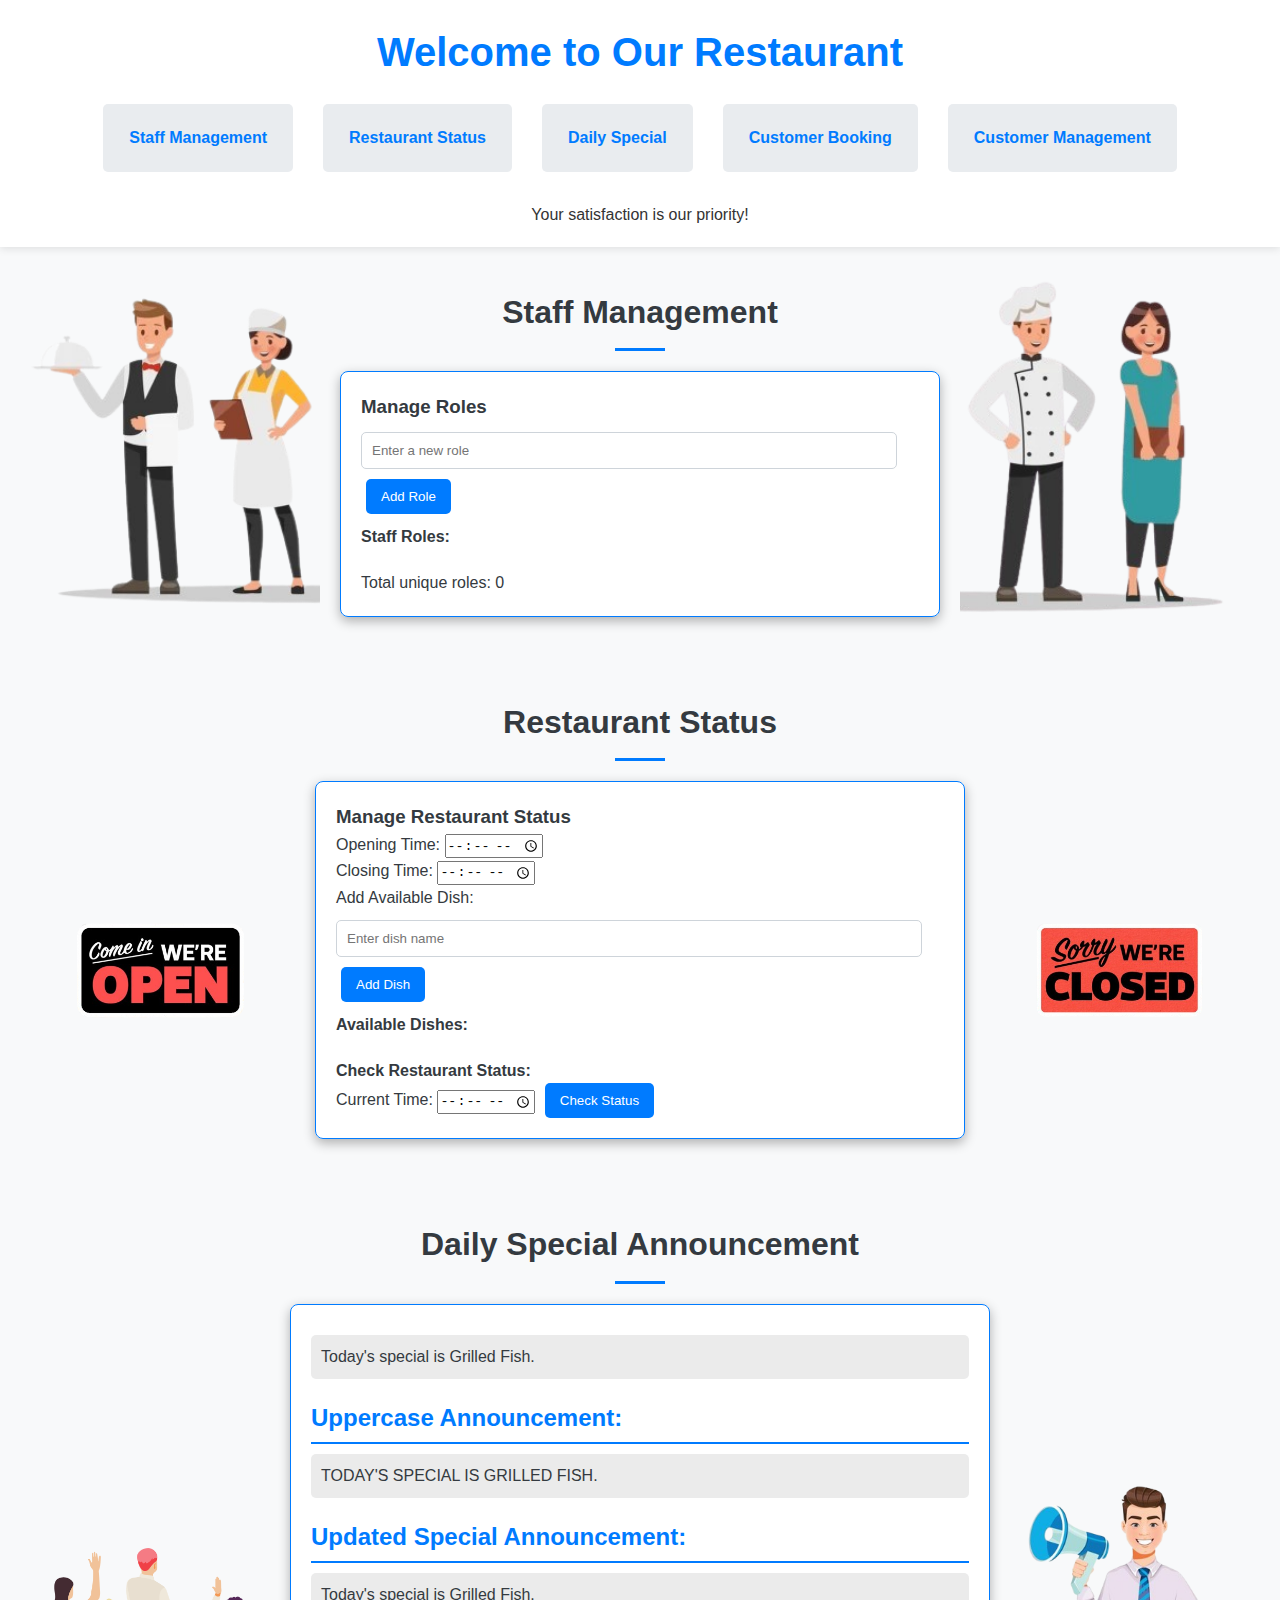
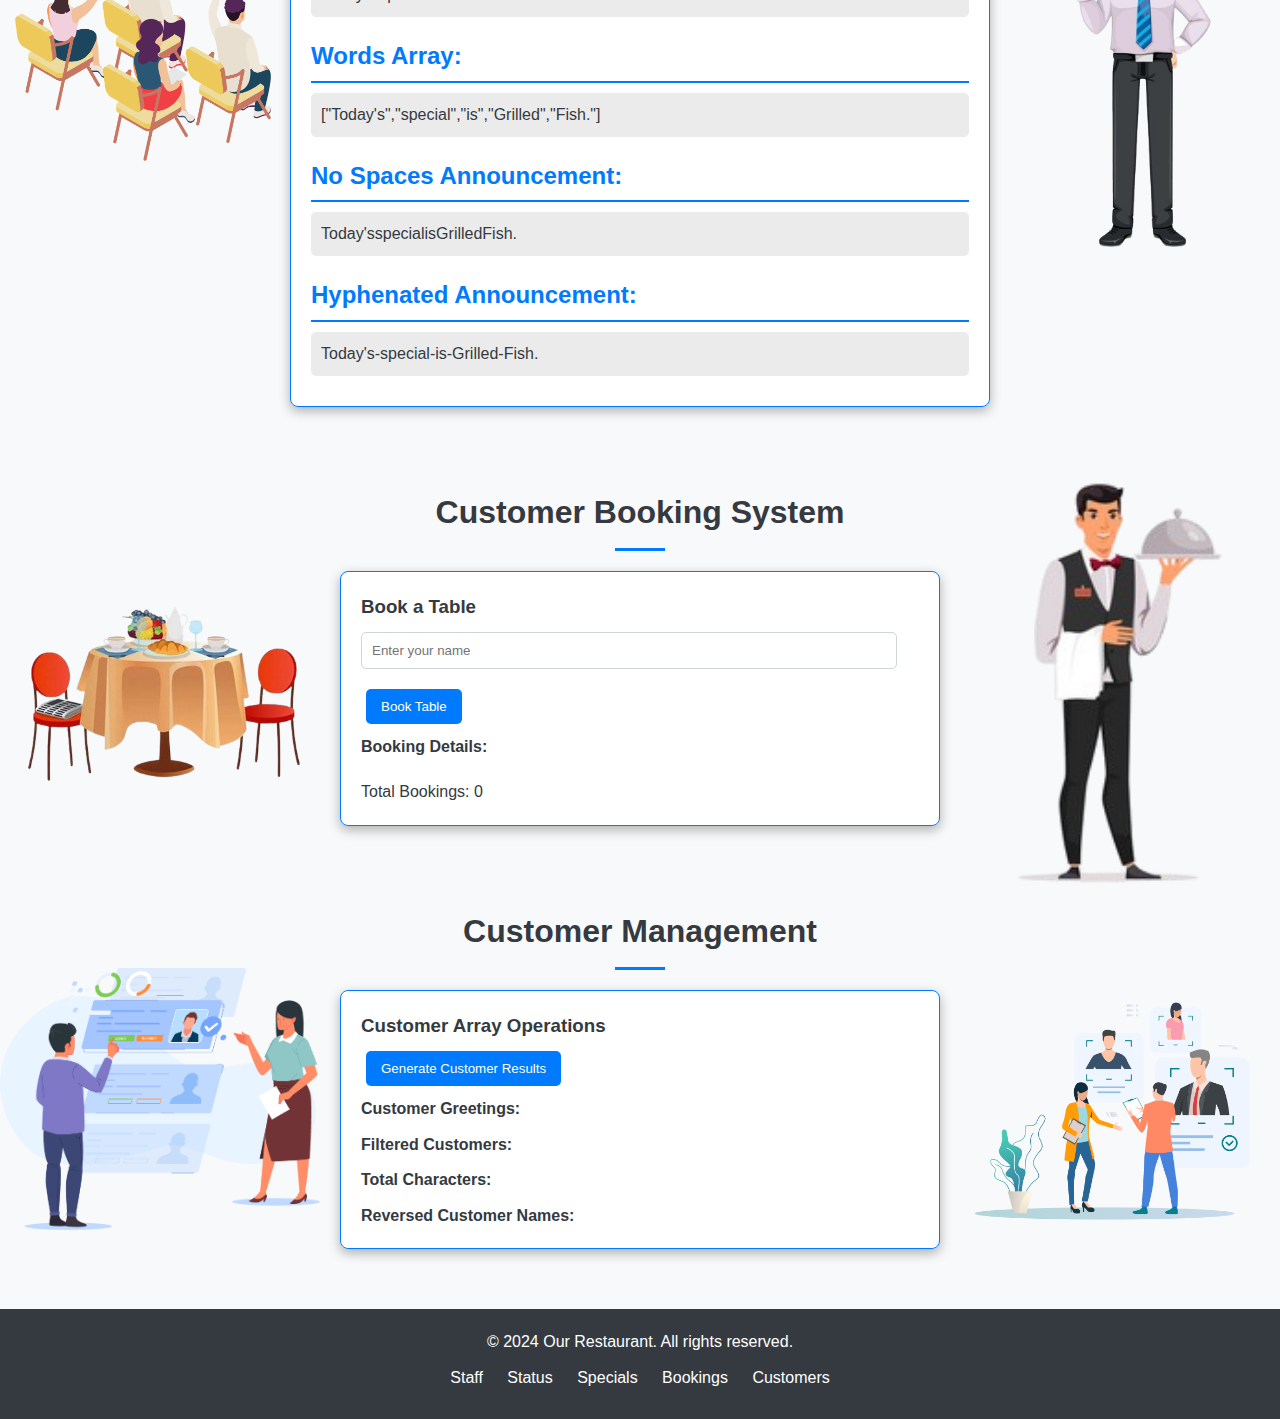
<file: index.html>
<!DOCTYPE html>
<html lang="en">
  <head>
    <meta charset="UTF-8" />
    <meta name="viewport" content="width=device-width, initial-scale=1.0" />
    <title>Restaurant Management System</title>
    <link rel="stylesheet" href="style.css" />
  </head>
  <body>
    <header>
      <div class="header-container">
        <a href="#">
          <h1>Welcome to Our Restaurant</h1>
        </a>
        <nav>
          <ul class="header-sections">
            <li>
              <a href="./staff-management.html">Staff Management</a>
            </li>
            <li>
              <a href="./restaurant-status.html">Restaurant Status</a>
            </li>
            <li>
              <a href="./special-announcement.html">Daily Special</a>
            </li>
            <li>
              <a href="./customer-booking.html">Customer Booking</a>
            </li>
            <li>
              <a href="./customer-management.html">Customer Management</a>
            </li>
          </ul>
        </nav>
      </div>
      <div class="header-subtitle">
        <p>Your satisfaction is our priority!</p>
      </div>
    </header>

    <main id="main-content">
      <section id="staff-management">
        <h2>Staff Management</h2>
        <div class="container">
          <h3>Manage Roles</h3>
          <input type="text" id="roleInput" placeholder="Enter a new role" />
          <button id="addRoleBtn">Add Role</button>
          <h4>Staff Roles:</h4>
          <ul id="roleList"></ul>
          <p id="roleCount">Total unique roles: 0</p>
          <p id="roleCheckResult"></p>
        </div>
      </section>

      <section id="restaurant-status">
        <h2>Restaurant Status</h2>
        <div class="container">
          <h3>Manage Restaurant Status</h3>
          <div>
            <label for="openingTime">Opening Time:</label>
            <input type="time" id="openingTime" />
          </div>
          <div>
            <label for="closingTime">Closing Time:</label>
            <input type="time" id="closingTime" />
          </div>
          <div>
            <label for="dishName">Add Available Dish:</label>
            <input type="text" id="dishName" placeholder="Enter dish name" />
            <button id="addDishBtn">Add Dish</button>
          </div>
          <h4>Available Dishes:</h4>
          <ul id="dishList"></ul>
          <h4>Check Restaurant Status:</h4>
          <div>
            <label for="currentTime">Current Time:</label>
            <input type="time" id="currentTime" />
            <button id="checkStatusBtn">Check Status</button>
            <p id="statusResult"></p>
          </div>
        </div>
      </section>

      <section id="special-announcement">
        <h2>Daily Special Announcement</h2>
        <div class="container">
          <p id="specialAnnouncement"></p>
          <h3>Uppercase Announcement:</h3>
          <p id="uppercaseAnnouncement"></p>
          <h3>Updated Special Announcement:</h3>
          <p id="updatedSpecial"></p>
          <h3>Words Array:</h3>
          <p id="wordsArray"></p>
          <h3>No Spaces Announcement:</h3>
          <p id="noSpacesAnnouncement"></p>
          <h3>Hyphenated Announcement:</h3>
          <p id="hyphenatedAnnouncement"></p>
        </div>
      </section>

      <section id="customer-booking">
        <h2>Customer Booking System</h2>
        <div class="container">
          <h3>Book a Table</h3>
          <input type="text" id="customerName" placeholder="Enter your name" />
          <button id="bookTableBtn">Book Table</button>
          <h4>Booking Details:</h4>
          <ul id="bookingList"></ul>
          <p id="bookingCount">Total Bookings: 0</p>
        </div>
      </section>

      <section id="customer-management">
        <h2>Customer Management</h2>
        <div class="container">
          <h3>Customer Array Operations</h3>
          <button id="generateResultsBtn">Generate Customer Results</button>
          <h4>Customer Greetings:</h4>
          <pre id="greetingsOutput"></pre>
          <h4>Filtered Customers:</h4>
          <pre id="filteredOutput"></pre>
          <h4>Total Characters:</h4>
          <p id="totalCharactersOutput"></p>
          <h4>Reversed Customer Names:</h4>
          <pre id="reversedOutput"></pre>
        </div>
      </section>
    </main>

    <footer>
      <div class="footer-container">
        <p>&copy; 2024 Our Restaurant. All rights reserved.</p>
        <div class="footer-links">
          <a href="./staff-management.html">Staff</a>
          <a href="./restaurant-status.html">Status</a>
          <a href="./special-announcement.html">Specials</a>
          <a href="./customer-booking.html">Bookings</a>
          <a href="./customer-management.html">Customers</a>
        </div>
      </div>
    </footer>

    <div id="errorModal" class="modal">
      <div class="modal-content">
        <span class="close-btn">&times;</span>
        <p id="errorMessage"></p>
      </div>
    </div>

    <script src="js/staffManagementScript.js"></script>
    <script src="js/restaurantStatusScript.js"></script>
    <script src="js/specialAnnouncementScript.js"></script>
    <script src="js/customerBookingScript.js"></script>
    <script src="js/customerManagementScript.js"></script>
  </body>
</html>
</file>
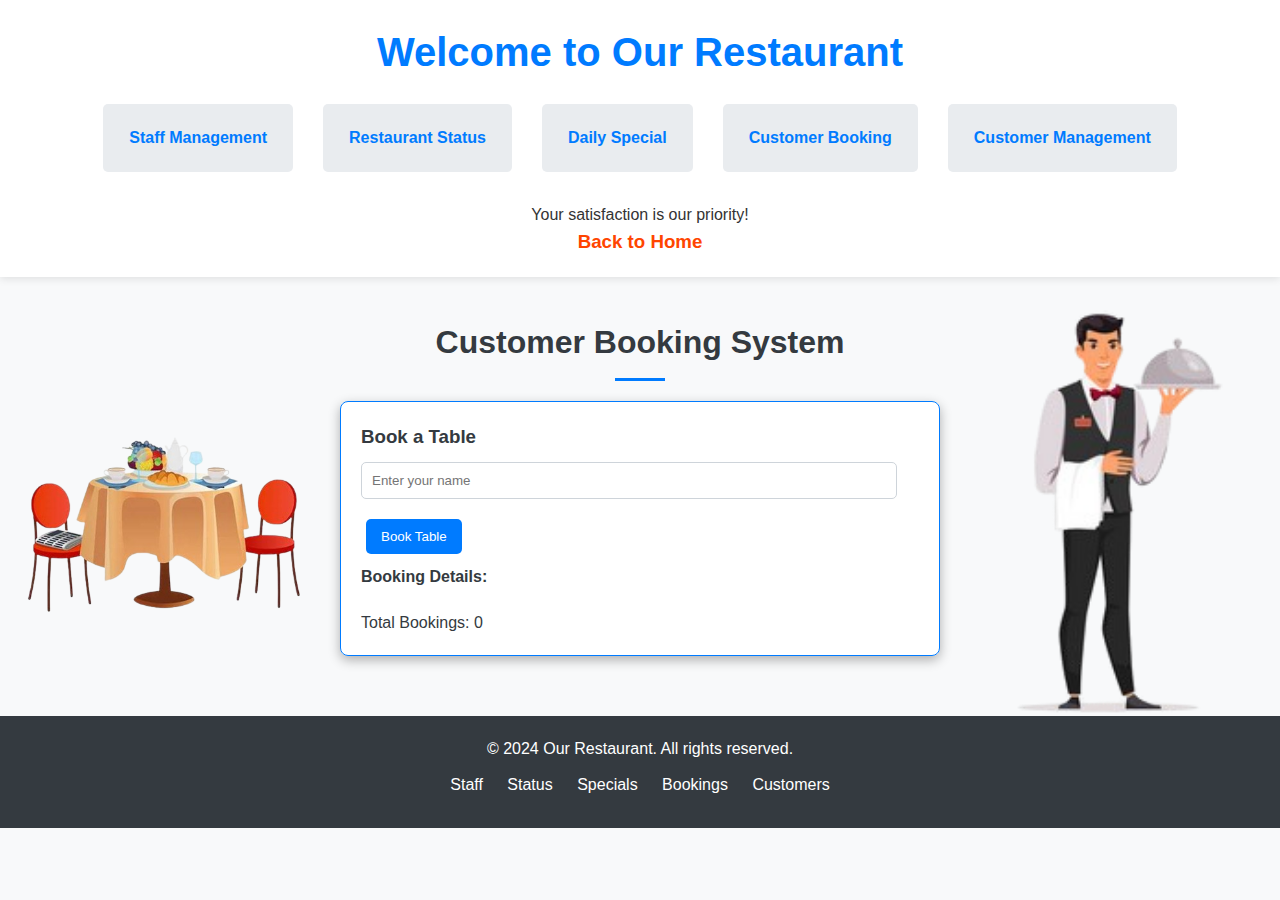
<file: customer-booking.html>
<!DOCTYPE html>
<html lang="en">
  <head>
    <meta charset="UTF-8" />
    <meta name="viewport" content="width=device-width, initial-scale=1.0" />
    <title>Restaurant Management System</title>
    <link rel="stylesheet" href="style.css" />
  </head>
  <body>
    <header>
      <div class="header-container">
        <h1>Welcome to Our Restaurant</h1>
        <nav>
          <ul class="header-sections">
            <li>
              <a href="./staff-management.html">Staff Management</a>
            </li>
            <li>
              <a href="./restaurant-status.html">Restaurant Status</a>
            </li>
            <li>
              <a href="./special-announcement.html">Daily Special</a>
            </li>
            <li>
              <a href="./customer-booking.html">Customer Booking</a>
            </li>
            <li>
              <a href="./customer-management.html">Customer Management</a>
            </li>
          </ul>
        </nav>
      </div>
      <div class="header-subtitle">
        <p>Your satisfaction is our priority!</p>
      </div>
      <a href="./index.html">
        <h3>Back to Home</h3>
      </a>
    </header>

    <main id="main-content">
      <section id="customer-booking">
        <h2>Customer Booking System</h2>
        <div class="container">
          <h3>Book a Table</h3>
          <input type="text" id="customerName" placeholder="Enter your name" />
          <button id="bookTableBtn">Book Table</button>
          <h4>Booking Details:</h4>
          <ul id="bookingList"></ul>
          <p id="bookingCount">Total Bookings: 0</p>
        </div>
      </section>
    </main>

    <footer>
      <div class="footer-container">
        <p>&copy; 2024 Our Restaurant. All rights reserved.</p>
        <div class="footer-links">
          <a href="./staff-management.html">Staff</a>
          <a href="./restaurant-status.html">Status</a>
          <a href="./special-announcement.html">Specials</a>
          <a href="./customer-booking.html">Bookings</a>
          <a href="./customer-management.html">Customers</a>
        </div>
      </div>
    </footer>

    <div id="errorModal" class="modal">
      <div class="modal-content">
        <span class="close-btn">&times;</span>
        <p id="errorMessage"></p>
      </div>
    </div>

    <script src="js/customerBookingScript.js"></script>
  </body>
</html>
</file>
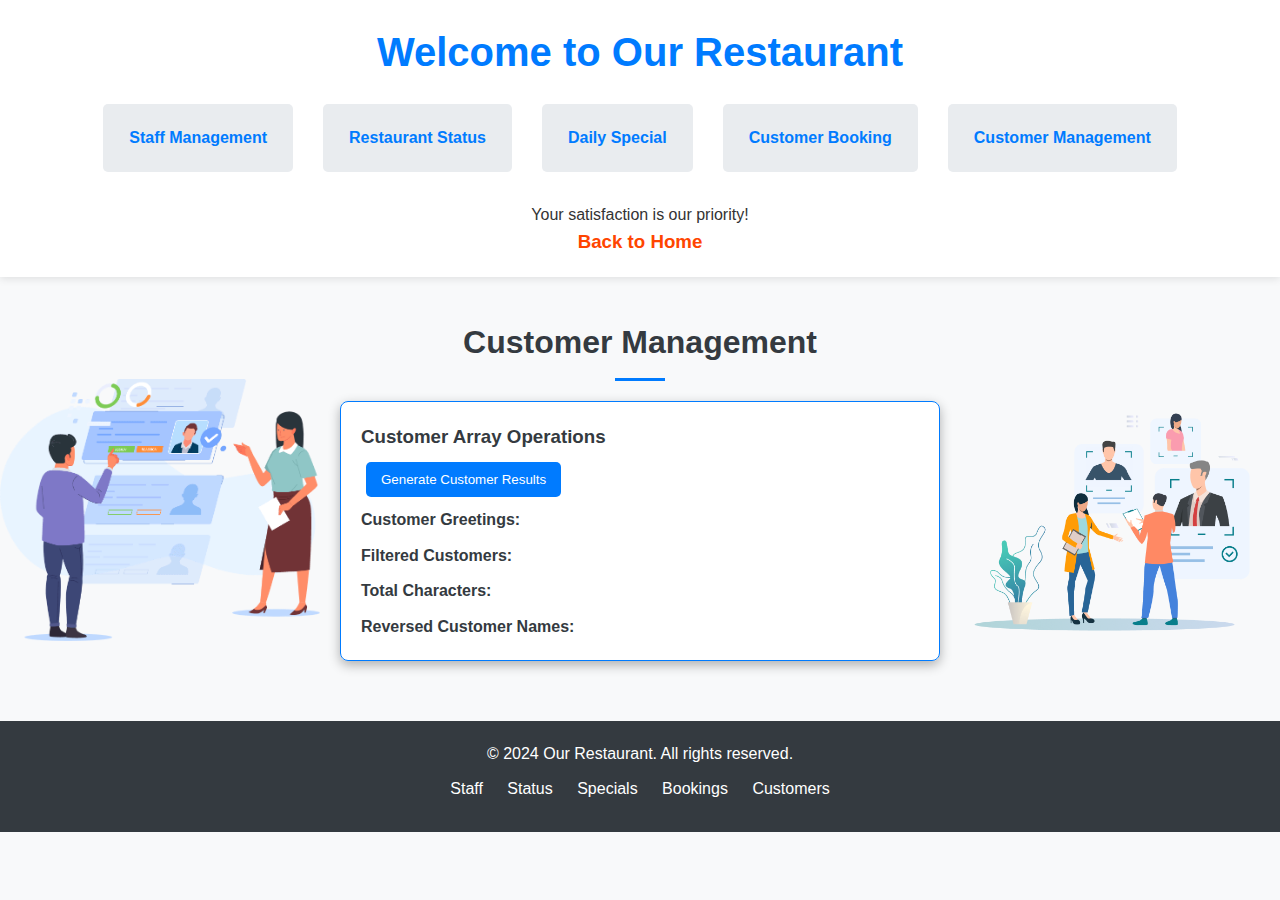
<file: customer-management.html>
<!DOCTYPE html>
<html lang="en">
  <head>
    <meta charset="UTF-8" />
    <meta name="viewport" content="width=device-width, initial-scale=1.0" />
    <title>Restaurant Management System</title>
    <link rel="stylesheet" href="style.css" />
  </head>
  <body>
    <header>
      <div class="header-container">
        <h1>Welcome to Our Restaurant</h1>
        <nav>
          <ul class="header-sections">
            <li>
              <a href="./staff-management.html">Staff Management</a>
            </li>
            <li>
              <a href="./restaurant-status.html">Restaurant Status</a>
            </li>
            <li>
              <a href="./special-announcement.html">Daily Special</a>
            </li>
            <li>
              <a href="./customer-booking.html">Customer Booking</a>
            </li>
            <li>
              <a href="./customer-management.html">Customer Management</a>
            </li>
          </ul>
        </nav>
      </div>
      <div class="header-subtitle">
        <p>Your satisfaction is our priority!</p>
      </div>
      <a href="./index.html">
        <h3>Back to Home</h3>
      </a>
    </header>

    <main id="main-content">
      <section id="customer-management">
        <h2>Customer Management</h2>
        <div class="container">
          <h3>Customer Array Operations</h3>
          <button id="generateResultsBtn">Generate Customer Results</button>
          <h4>Customer Greetings:</h4>
          <pre id="greetingsOutput"></pre>
          <h4>Filtered Customers:</h4>
          <pre id="filteredOutput"></pre>
          <h4>Total Characters:</h4>
          <p id="totalCharactersOutput"></p>
          <h4>Reversed Customer Names:</h4>
          <pre id="reversedOutput"></pre>
        </div>
      </section>
    </main>

    <footer>
      <div class="footer-container">
        <p>&copy; 2024 Our Restaurant. All rights reserved.</p>
        <div class="footer-links">
          <a href="./staff-management.html">Staff</a>
          <a href="./restaurant-status.html">Status</a>
          <a href="./special-announcement.html">Specials</a>
          <a href="./customer-booking.html">Bookings</a>
          <a href="./customer-management.html">Customers</a>
        </div>
      </div>
    </footer>

    <div id="errorModal" class="modal">
      <div class="modal-content">
        <span class="close-btn">&times;</span>
        <p id="errorMessage"></p>
      </div>
    </div>

    <script src="js/customerManagementScript.js"></script>
  </body>
</html>
</file>
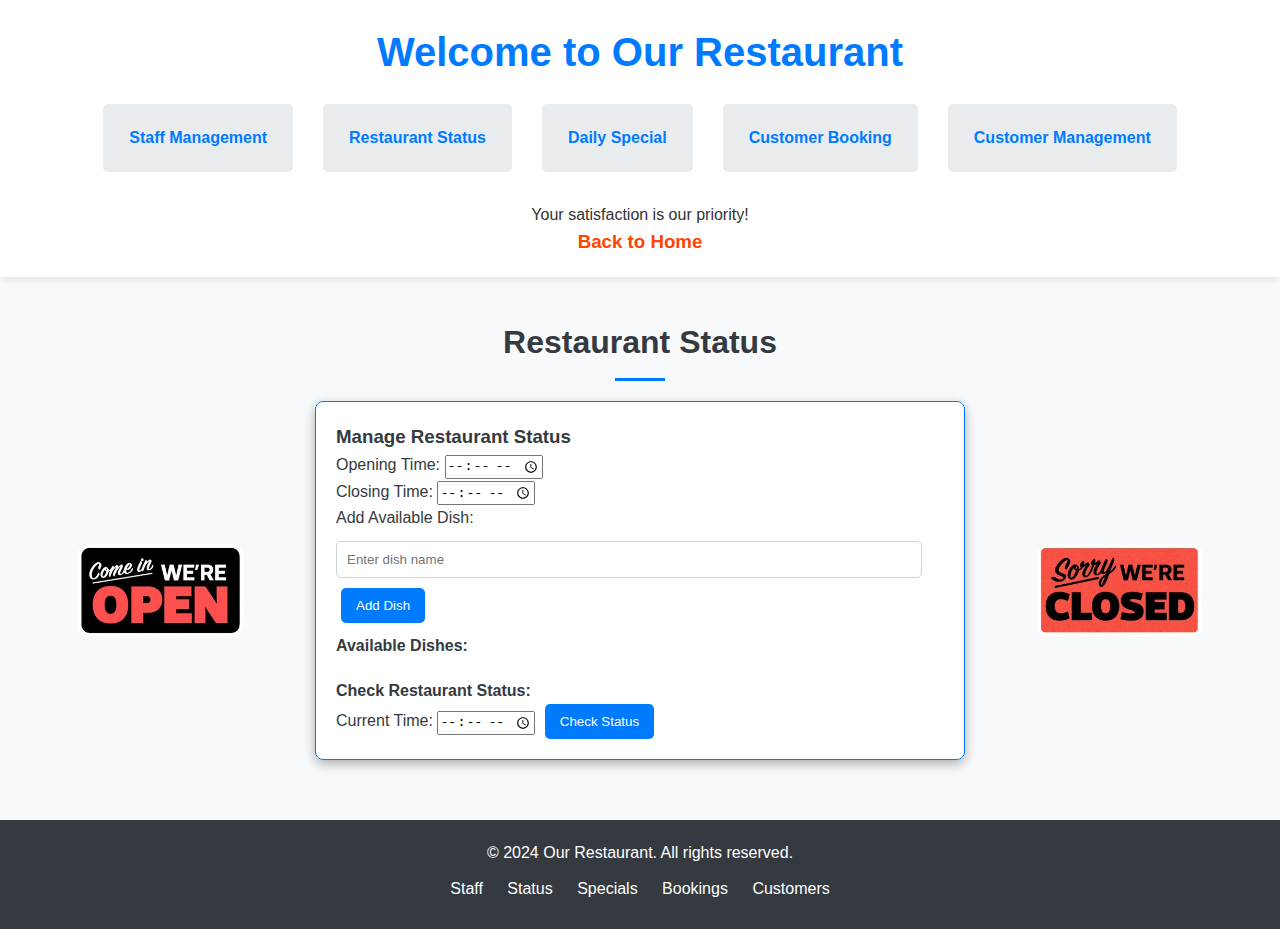
<file: restaurant-status.html>
<!DOCTYPE html>
<html lang="en">
  <head>
    <meta charset="UTF-8" />
    <meta name="viewport" content="width=device-width, initial-scale=1.0" />
    <title>Restaurant Management System</title>
    <link rel="stylesheet" href="style.css" />
  </head>
  <body>
    <header>
      <div class="header-container">
        <h1>Welcome to Our Restaurant</h1>
        <nav>
          <ul class="header-sections">
            <li>
              <a href="./staff-management.html">Staff Management</a>
            </li>
            <li>
              <a href="./restaurant-status.html">Restaurant Status</a>
            </li>
            <li>
              <a href="./special-announcement.html">Daily Special</a>
            </li>
            <li>
              <a href="./customer-booking.html">Customer Booking</a>
            </li>
            <li>
              <a href="./customer-management.html">Customer Management</a>
            </li>
          </ul>
        </nav>
      </div>
      <div class="header-subtitle">
        <p>Your satisfaction is our priority!</p>
      </div>
      <a href="./index.html">
        <h3>Back to Home</h3>
      </a>
    </header>

    <main id="main-content">
      <section id="restaurant-status">
        <h2>Restaurant Status</h2>
        <div class="container">
          <h3>Manage Restaurant Status</h3>
          <div>
            <label for="openingTime">Opening Time:</label>
            <input type="time" id="openingTime" />
          </div>
          <div>
            <label for="closingTime">Closing Time:</label>
            <input type="time" id="closingTime" />
          </div>
          <div>
            <label for="dishName">Add Available Dish:</label>
            <input type="text" id="dishName" placeholder="Enter dish name" />
            <button id="addDishBtn">Add Dish</button>
          </div>
          <h4>Available Dishes:</h4>
          <ul id="dishList"></ul>
          <h4>Check Restaurant Status:</h4>
          <div>
            <label for="currentTime">Current Time:</label>
            <input type="time" id="currentTime" />
            <button id="checkStatusBtn">Check Status</button>
            <p id="statusResult"></p>
          </div>
        </div>
      </section>
    </main>

    <footer>
      <div class="footer-container">
        <p>&copy; 2024 Our Restaurant. All rights reserved.</p>
        <div class="footer-links">
          <a href="./staff-management.html">Staff</a>
          <a href="./restaurant-status.html">Status</a>
          <a href="./special-announcement.html">Specials</a>
          <a href="./customer-booking.html">Bookings</a>
          <a href="./customer-management.html">Customers</a>
        </div>
      </div>
    </footer>

    <div id="errorModal" class="modal">
      <div class="modal-content">
        <span class="close-btn">&times;</span>
        <p id="errorMessage"></p>
      </div>
    </div>

    <script src="js/restaurantStatusScript.js"></script>
  </body>
</html>
</file>
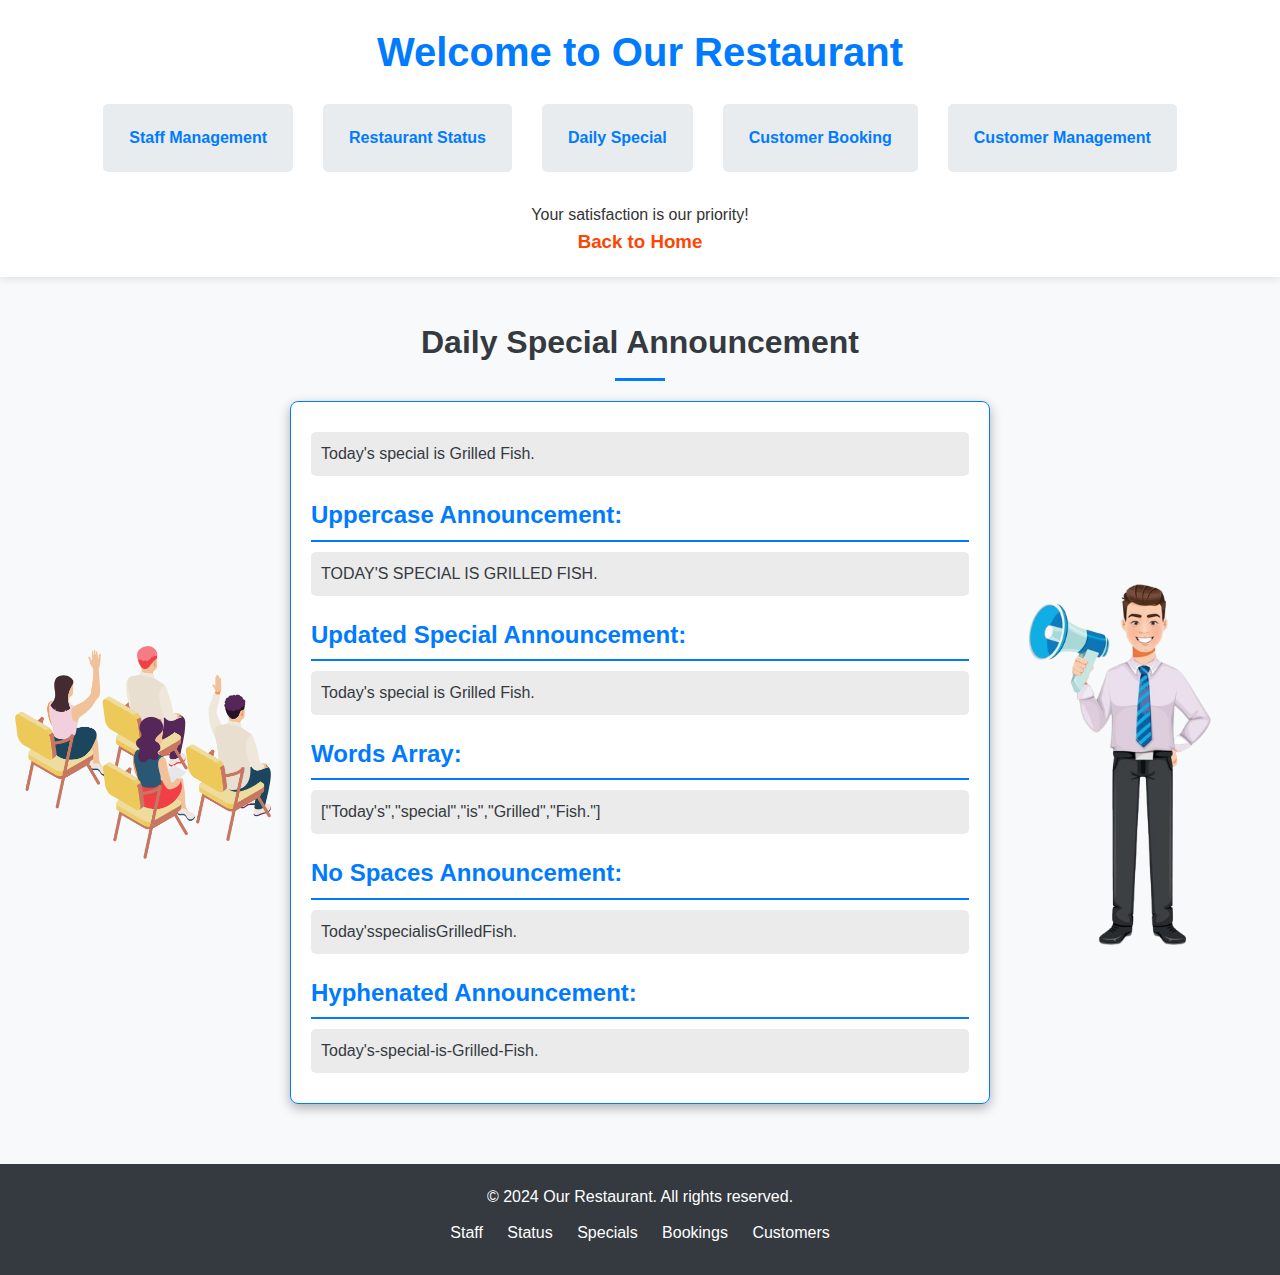
<file: special-announcement.html>
<!DOCTYPE html>
<html lang="en">
  <head>
    <meta charset="UTF-8" />
    <meta name="viewport" content="width=device-width, initial-scale=1.0" />
    <title>Restaurant Management System</title>
    <link rel="stylesheet" href="style.css" />
  </head>
  <body>
    <header>
      <div class="header-container">
        <h1>Welcome to Our Restaurant</h1>
        <nav>
          <ul class="header-sections">
            <li>
              <a href="./staff-management.html">Staff Management</a>
            </li>
            <li>
              <a href="./restaurant-status.html">Restaurant Status</a>
            </li>
            <li>
              <a href="./special-announcement.html">Daily Special</a>
            </li>
            <li>
              <a href="./customer-booking.html">Customer Booking</a>
            </li>
            <li>
              <a href="./customer-management.html">Customer Management</a>
            </li>
          </ul>
        </nav>
      </div>
      <div class="header-subtitle">
        <p>Your satisfaction is our priority!</p>
      </div>
      <a href="./index.html">
        <h3>Back to Home</h3>
      </a>
    </header>

    <main id="main-content">
      <section id="special-announcement">
        <h2>Daily Special Announcement</h2>
        <div class="container">
          <p id="specialAnnouncement"></p>
          <h3>Uppercase Announcement:</h3>
          <p id="uppercaseAnnouncement"></p>
          <h3>Updated Special Announcement:</h3>
          <p id="updatedSpecial"></p>
          <h3>Words Array:</h3>
          <p id="wordsArray"></p>
          <h3>No Spaces Announcement:</h3>
          <p id="noSpacesAnnouncement"></p>
          <h3>Hyphenated Announcement:</h3>
          <p id="hyphenatedAnnouncement"></p>
        </div>
      </section>
    </main>

    <footer>
      <div class="footer-container">
        <p>&copy; 2024 Our Restaurant. All rights reserved.</p>
        <div class="footer-links">
          <a href="./staff-management.html">Staff</a>
          <a href="./restaurant-status.html">Status</a>
          <a href="./special-announcement.html">Specials</a>
          <a href="./customer-booking.html">Bookings</a>
          <a href="./customer-management.html">Customers</a>
        </div>
      </div>
    </footer>

    <div id="errorModal" class="modal">
      <div class="modal-content">
        <span class="close-btn">&times;</span>
        <p id="errorMessage"></p>
      </div>
    </div>

    <script src="js/specialAnnouncementScript.js"></script>
  </body>
</html>
</file>
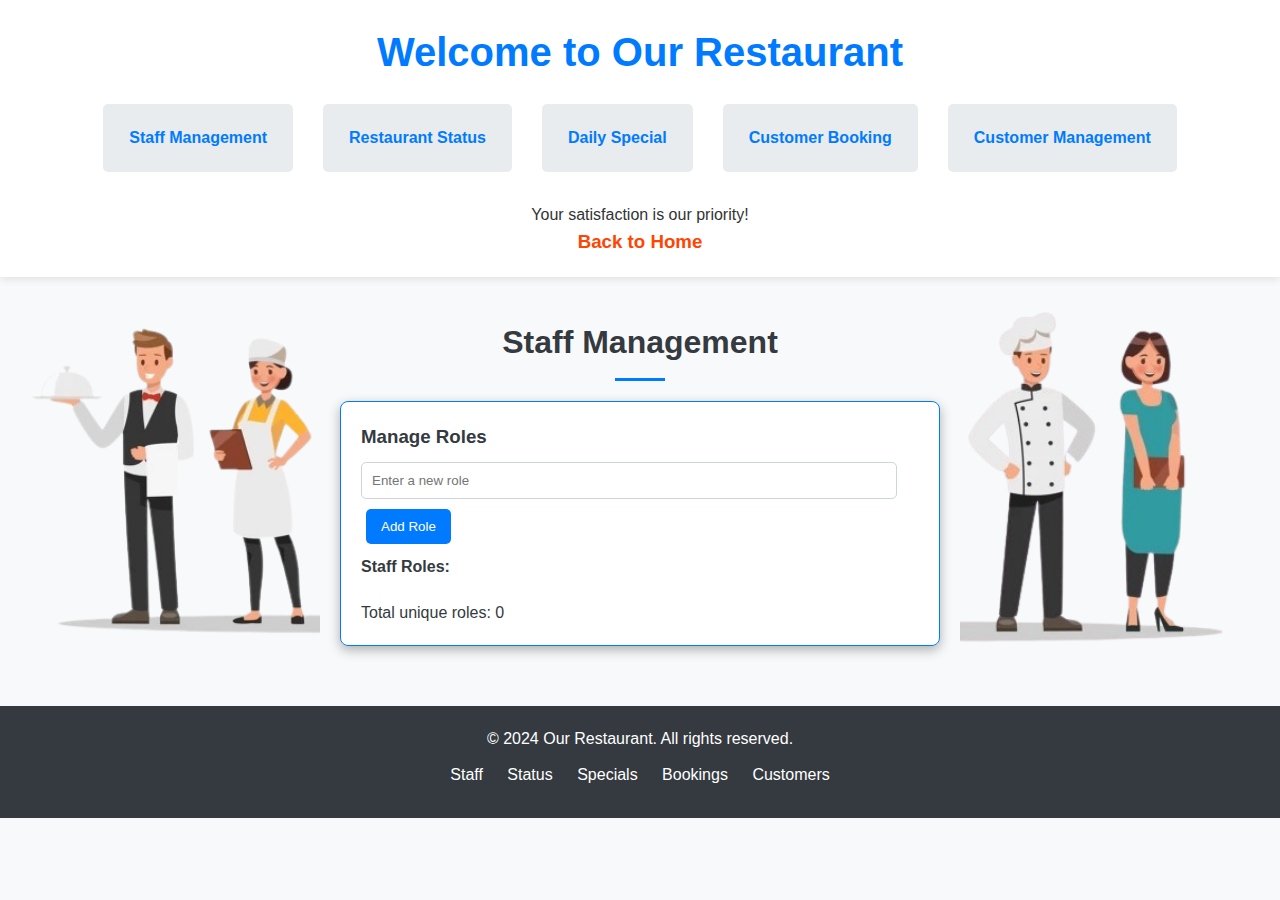
<file: staff-management.html>
<!DOCTYPE html>
<html lang="en">
  <head>
    <meta charset="UTF-8" />
    <meta name="viewport" content="width=device-width, initial-scale=1.0" />
    <title>Restaurant Management System</title>
    <link rel="stylesheet" href="style.css" />
  </head>
  <body>
    <header>
      <div class="header-container">
        <h1>Welcome to Our Restaurant</h1>
        <nav>
          <ul class="header-sections">
            <li>
              <a href="./staff-management.html">Staff Management</a>
            </li>
            <li>
              <a href="./restaurant-status.html">Restaurant Status</a>
            </li>
            <li>
              <a href="./special-announcement.html">Daily Special</a>
            </li>
            <li>
              <a href="./customer-booking.html">Customer Booking</a>
            </li>
            <li>
              <a href="./customer-management.html">Customer Management</a>
            </li>
          </ul>
        </nav>
      </div>
      <div class="header-subtitle">
        <p>Your satisfaction is our priority!</p>
      </div>
      <a href="./index.html">
        <h3>Back to Home</h3>
      </a>
    </header>

    <main id="main-content">
      <section id="staff-management">
        <h2>Staff Management</h2>
        <div class="container">
          <h3>Manage Roles</h3>
          <input type="text" id="roleInput" placeholder="Enter a new role" />
          <button id="addRoleBtn">Add Role</button>
          <h4>Staff Roles:</h4>
          <ul id="roleList"></ul>
          <p id="roleCount">Total unique roles: 0</p>
          <p id="roleCheckResult"></p>
        </div>
      </section>
    </main>

    <footer>
      <div class="footer-container">
        <p>&copy; 2024 Our Restaurant. All rights reserved.</p>
        <div class="footer-links">
          <a href="./staff-management.html">Staff</a>
          <a href="./restaurant-status.html">Status</a>
          <a href="./special-announcement.html">Specials</a>
          <a href="./customer-booking.html">Bookings</a>
          <a href="./customer-management.html">Customers</a>
        </div>
      </div>
    </footer>

    <div id="errorModal" class="modal">
      <div class="modal-content">
        <span class="close-btn">&times;</span>
        <p id="errorMessage"></p>
      </div>
    </div>

    <script src="js/staffManagementScript.js"></script>
  </body>
</html>
</file>
<file: style.css>
/* Global Styles */
* {
  margin: 0;
  padding: 0;
  box-sizing: border-box;
}

body {
  font-family: Arial, sans-serif;
  line-height: 1.6;
  background-color: #f8f9fa;
}

/* Header Styles */
header {
  background-color: #ffffff;
  color: #333;
  padding: 20px 0;
  text-align: center;
  box-shadow: 0 2px 8px rgba(0, 0, 0, 0.1);
  display: flex;
  flex-direction: column;
  align-items: center;
}

header h1 {
  font-size: 2.5em;
  margin-bottom: 10px;
}

header a {
  color: orangered;
  text-decoration: none;
}

.header-subtitle {
  margin-top: 10px;
}

header nav {
  display: flex;
  justify-content: center;
  margin: 10px 0;
}

header nav ul.header-sections {
  list-style-type: none;
  padding: 0;
  display: flex;
}

header nav ul.header-sections li {
  margin: 0 15px;
}

header nav ul.header-sections li a {
  color: #007bff;
  text-decoration: none;
  font-weight: 600;
  padding: 10px 15px;
  border: 1px solid transparent;
  border-radius: 5px;
  transition: color 0.3s, transform 0.2s, border-color 0.3s;
}

header nav ul.header-sections li a:hover {
  color: #0056b3;
  transform: scale(1.05);
  border-color: #007bff;
}

/* Staff Management Section Styles */
#staff-management {
  font-family: Arial, sans-serif;
  color: #343a40;
  margin: 0;
  padding: 20px 0;
  position: relative;
}

#staff-management::before,
#staff-management::after {
  content: "";
  position: absolute;
  top: 0;
  width: 25%;
  height: 100%;
  background-size: contain;
  background-repeat: no-repeat;
  background-position: center;
  z-index: 0;
}

#staff-management::before {
  left: 0;
  background-image: url('./assets/staff_left_side_image.png');
}

#staff-management::after {
  right: 0;
  background-image: url('./assets/staff_right_side_image.png');
}

.container {
  max-width: 600px;
  width: 80%;
  margin: 20px auto;
  background: rgba(255, 255, 255, 0.9);
  padding: 20px;
  border-radius: 8px;
  box-shadow: 0 4px 12px rgba(0, 0, 0, 0.3);
  position: relative;
  border: 1px solid #007bff;
  z-index: 1;
}

main section h2 {
  font-size: 2em;
  color: #343a40;
  text-align: center;
  margin: 20px 0;
  position: relative;
}

main section h2::after {
  content: "";
  display: block;
  width: 50px;
  height: 3px;
  background: #007bff;
  margin: 10px auto;
}

/* Input and Button Styles */
h1 {
  text-align: center;
  color: #007bff;
}

h4 {
  margin-top: 10px;
}

input[type="text"] {
  width: calc(100% - 22px);
  padding: 10px;
  margin: 10px 0;
  border: 1px solid #ced4da;
  border-radius: 5px;
  transition: border-color 0.3s;
}

input[type="text"]:focus {
  border-color: #007bff;
  outline: none;
}

button {
  padding: 10px 15px;
  border: none;
  border-radius: 5px;
  cursor: pointer;
  transition: background-color 0.3s, transform 0.2s;
  margin: 0 5px;
}

/* Add Role Button */
#addRoleBtn {
  background-color: #007bff;
  color: white;
}

#addRoleBtn:hover {
  background-color: #0056b3;
}

/* List Styles */
ul {
  list-style-type: none;
  padding: 0;
  max-height: 150px;
  overflow-y: auto;
  margin: 10px 0;
}

li {
  background: #e9ecef;
  margin: 5px 0;
  padding: 10px;
  border-radius: 5px;
  display: flex;
  justify-content: space-between;
  align-items: center;
}

li .button-container {
  display: flex;
  gap: 5px;
}

/* Edit and Delete Button Styling */
li button.edit-btn {
  background-color: #28a745;
}

li button.edit-btn:hover {
  background-color: #218838;
}

li button.delete-btn {
  background-color: #dc3545;
}

li button.delete-btn:hover {
  background-color: #c82333;
}

/* Modal Styles */
.modal {
  display: none;
  position: fixed;
  z-index: 1;
  left: 0;
  top: 0;
  width: 100%;
  height: 100%;
  overflow: auto;
  background-color: rgba(0, 0, 0, 0.5);
}

.modal-content {
  background-color: #fefefe;
  margin: 15% auto;
  padding: 20px;
  border: 1px solid #888;
  width: 80%;
  max-width: 400px;
  border-radius: 8px;
}

.close-btn {
  color: #aaa;
  float: right;
  font-size: 28px;
  font-weight: bold;
}

.close-btn:hover,
.close-btn:focus {
  color: black;
  text-decoration: none;
  cursor: pointer;
}

/* Restaurant Status Section Styles */
#restaurant-status {
  font-family: Arial, sans-serif;
  color: #343a40;
  margin: 0;
  padding: 20px 0;
  position: relative;
}

#restaurant-status::before,
#restaurant-status::after {
  content: "";
  position: absolute;
  top: 0;
  width: 25%;
  height: 120%;
  background-size: contain;
  background-repeat: no-repeat;
  background-position: center;
  z-index: 0;
}

#restaurant-status::before {
  left: 0;
  background-image: url(./assets/open_left_side_image.png);
}

#restaurant-status::after {
  right: 0;
  background-image: url(./assets/closed_right_side_image.png);
}

#restaurant-status .container {
  max-width: 650px;
  width: 80%;
  margin: 20px auto;
  background: rgba(255, 255, 255, 0.9);
  padding: 20px;
  border-radius: 8px;
  box-shadow: 0 4px 12px rgba(0, 0, 0, 0.3);
  position: relative;
  z-index: 1;
  border: 1px solid #007bff;
}

#addDishBtn,
#checkStatusBtn {
  background-color: #007bff;
  color: white;
}

#addDishBtn:hover,
#checkStatusBtn:hover {
  background-color: #0056b3;
}

/* Special Announcement Section Styles */
#special-announcement {
  font-family: Arial, sans-serif;
  color: #343a40;
  margin: 0;
  padding: 20px 0;
  position: relative;
}

#special-announcement .container {
  max-width: 700px;
  width: 80%;
  margin: 20px auto;
  background: rgba(255, 255, 255, 0.9);
  padding: 20px;
  border-radius: 8px;
  box-shadow: 0 4px 12px rgba(0, 0, 0, 0.3);
  position: relative;
  z-index: 1;
  border: 1px solid #007bff;
}

#special-announcement .container h3 {
  font-size: 1.5em;
  color: #007bff;
  margin-top: 20px;
  border-bottom: 2px solid #007bff;
  padding-bottom: 5px;
}

#special-announcement .container p {
  font-size: 1em;
  color: #343a40;
  margin: 10px 0;
  line-height: 1.5;
  background: rgba(230, 230, 230, 0.8);
  padding: 10px;
  border-radius: 5px;
  transition: background-color 0.3s;
}

#special-announcement .container p:hover {
  background: rgba(200, 200, 200, 0.8);
}

#special-announcement::before,
#special-announcement::after {
  content: "";
  position: absolute;
  top: 0;
  height: 110%;
  background-size: contain;
  background-repeat: no-repeat;
  background-position: center;
  z-index: 0;
}

#special-announcement::before {
  left: 15px;
  background-image: url(./assets/audience-left-side-image.png);
  width: 20%;
}

#special-announcement::after {
  right: 0;
  background-image: url(./assets/announcement-right-side-image.png);
  width: 25%;
}

/* Customer Booking Section Styles */
#customer-booking {
  font-family: Arial, sans-serif;
  color: #343a40;
  margin: 0;
  padding: 20px 0;
  position: relative;
}

#customer-booking .container {
  max-width: 600px;
  width: 80%;
  margin: 20px auto;
  background: rgba(255, 255, 255, 0.9);
  padding: 20px;
  border-radius: 8px;
  box-shadow: 0 4px 12px rgba(0, 0, 0, 0.3);
  position: relative;
  border: 1px solid #007bff;
  z-index: 1;
}

#bookTableBtn {
  background-color: #28a745;
  color: white;
  margin-top: 10px;
}

#bookTableBtn:hover {
  background-color: #218838;
}

#bookingList {
  margin-top: 10px;
}

#customer-booking::before,
#customer-booking::after {
  content: "";
  position: absolute;
  top: 0;
  width: 25%;
  height: 110%;
  background-size: contain;
  background-repeat: no-repeat;
  background-position: center;
  z-index: 0;
}

#customer-booking::before {
  left: 0;
  background-image: url(./assets/booking-right-side-image.png);
}

#customer-booking::after {
  right: 0;
  background-image: url(./assets/booking-left-side-image.png);
}

/* Button Styling for Booking System */
#bookTableBtn {
  background-color: #007bff;
  color: white;
  padding: 10px 15px;
  border: none;
  border-radius: 5px;
  cursor: pointer;
  transition: background-color 0.3s, transform 0.2s;
  margin-top: 10px;
}

#bookTableBtn:hover {
  background-color: #0056b3;
  transform: scale(1.05);
}

/* Generate Results Button Styles */
#generateResultsBtn {
  background-color: #007bff;
  color: white;
  padding: 10px 15px;
  border: none;
  border-radius: 5px;
  cursor: pointer;
  transition: background-color 0.3s, transform 0.2s;
  margin-top: 10px;
}

#generateResultsBtn:hover {
  background-color: #0056b3;
  transform: scale(1.05);
}

/* Customer Management Section Styles */
#customer-management {
  font-family: Arial, sans-serif;
  color: #343a40;
  margin: 0;
  padding: 20px 0;
  position: relative;
}

#customer-management::before,
#customer-management::after {
  content: "";
  position: absolute;
  top: 0;
  width: 25%;
  height: 110%;
  background-size: contain;
  background-repeat: no-repeat;
  background-position: center;
  z-index: 0;
}

#customer-management::before {
  left: 0;
  background-image: url(./assets/customer-management-left-side-image.png);
}

#customer-management::after {
  right: 0;
  background-image: url(./assets/customer-management-right-side-image.png);
}

/* Footer Styles */
footer {
  background-color: #343a40;
  color: white;
  padding: 20px;
  text-align: center;
  position: relative;
  margin-top: 20px;
}

.footer-container {
  display: flex;
  flex-direction: column;
  align-items: center;
}

.footer-links {
  margin: 10px 0;
}

.footer-links a {
  color: white;
  text-decoration: none;
  margin: 0 10px;
  transition: color 0.3s;
}

.footer-links a:hover {
  color: #007bff;
}

/* Responsive Styles */
@media (max-width: 768px) {
  header {
    flex-direction: column;
    align-items: center;
  }

  header h1 {
    font-size: 2em;
    margin-bottom: 10px;
  }

  header nav {
    width: 100%;
  }

  header nav ul {
    flex-direction: column;
    padding: 0;
  }

  header nav ul li {
    display: block;
    margin: 5px 0;
  }

  .container {
    width: 90%;
  }

  main section h2 {
    font-size: 1.5em;
  }

  ul {
    max-height: 100px;
  }

  li {
    flex-direction: column;
  }

  li .button-container {
    justify-content: center;
  }

  footer {
    padding: 15px;
  }

  /* Remove background images for smaller screens */
  #staff-management::before,
  #staff-management::after,
  #restaurant-status::before,
  #restaurant-status::after,
  #special-announcement::before,
  #special-announcement::after,
  #customer-booking::before,
  #customer-booking::after,
  #customer-management::before,
  #customer-management::after {
    background-image: none;
  }
}

@media (max-width: 480px) {
  header h1 {
    font-size: 1.5em;
    margin-bottom: 5px;
  }

  input[type="text"] {
    padding: 8px;
  }

  button {
    padding: 8px 12px;
  }

  .container {
    padding: 15px;
  }

  main section h2 {
    font-size: 1.2em;
  }
}
</file>
